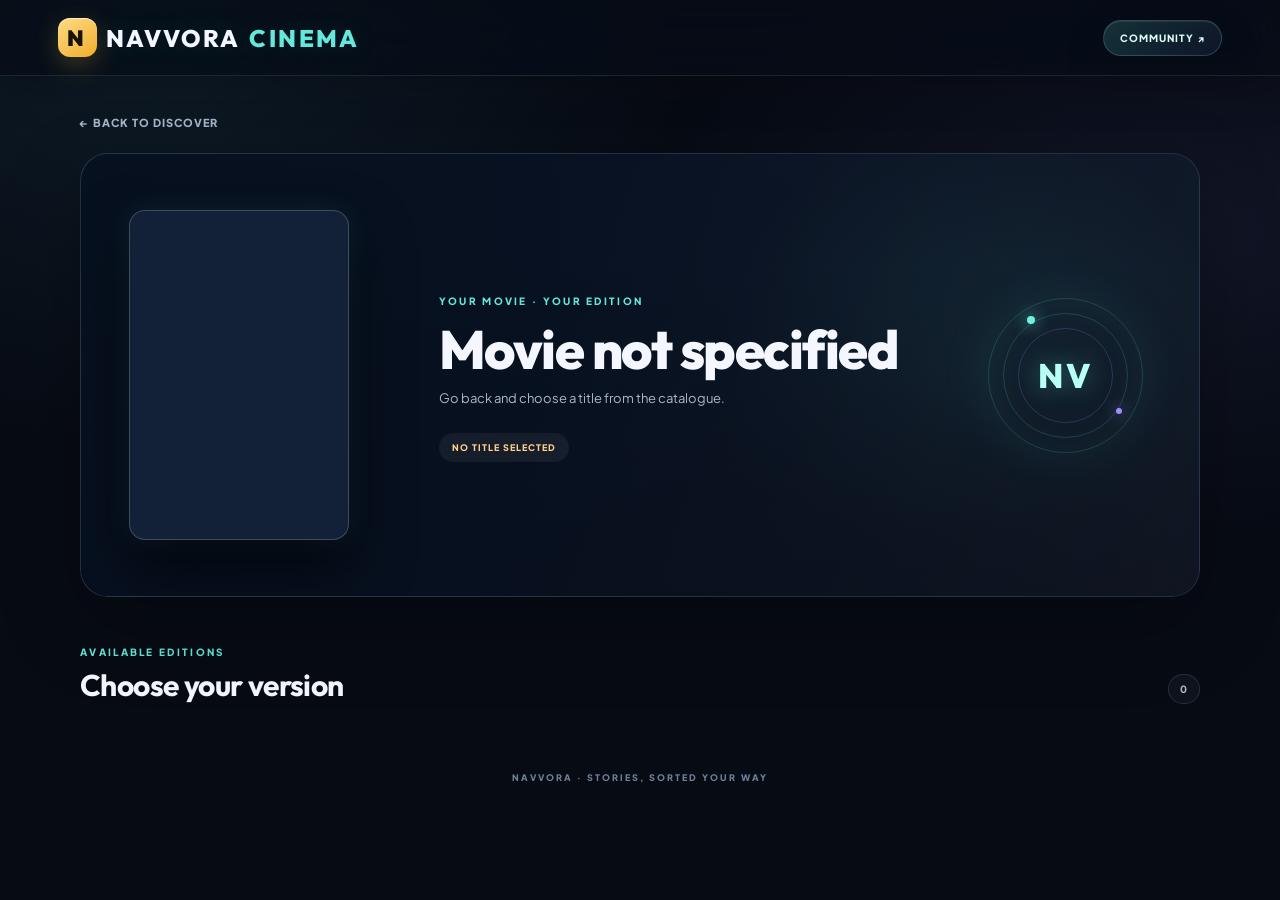
<file: files.html>
<!doctype html>
<html lang="en">
<head>
  <meta charset="utf-8">
  <meta name="viewport" content="width=device-width, initial-scale=1">
  <meta name="theme-color" content="#070b16">
  <meta name="description" content="Find available Navvora movie editions and file details.">
  <title>Find your edition · Navvora</title>
  <link rel="preconnect" href="https://fonts.googleapis.com">
  <link rel="preconnect" href="https://fonts.gstatic.com" crossorigin>
  <link href="https://fonts.googleapis.com/css2?family=Outfit:wght@400;500;600;700;800&family=Plus+Jakarta+Sans:wght@400;500;600;700;800&display=swap" rel="stylesheet">
  <link rel="stylesheet" href="style.css">
</head>
<body class="file-page">
  <header class="file-header">
    <a class="brand" href="index.html">NAVVORA <span>CINEMA</span></a>
    <a class="join" href="https://t.me/navvoratelugu" target="_blank" rel="noopener noreferrer">COMMUNITY ↗</a>
  </header>
  <main class="file-shell">
    <a class="back-link" href="index.html">← BACK TO DISCOVER</a>
    <section class="file-hero">
      <div class="file-backdrop" id="fileBackdrop"></div>
      <div class="file-poster-wrap"><img id="filePoster" alt="Movie poster" /></div>
      <div class="file-hero-copy">
        <span class="file-eyebrow">YOUR MOVIE · YOUR EDITION</span>
        <h1 id="movieTitle">Finding your movie…</h1>
        <p id="fileIntro">Checking the Navvora catalogue for available editions.</p>
        <div class="file-status" id="fileStatus"><span class="file-pulse"></span> CONNECTING TO CATALOGUE</div>
      </div>
      <div class="file-orbit" aria-hidden="true"><span>NV</span><i></i><b></b></div>
    </section>
    <section class="edition-section">
      <div class="edition-heading">
        <div><span class="file-eyebrow">AVAILABLE EDITIONS</span><h2>Choose your version</h2></div>
        <span class="edition-count" id="editionCount">—</span>
      </div>
      <div class="edition-list" id="editionList">
        <div class="edition-skeleton"></div><div class="edition-skeleton"></div>
      </div>
    </section>
    <footer class="file-footer">NAVVORA · STORIES, SORTED YOUR WAY</footer>
  </main>
  <script src="files.js"></script>
</body>
</html>
</file>
<file: style.css>
:root {
  color-scheme: dark;
  --bg: #07070b;
  --muted: #aaa9b8;
  --red: #e50914;
  --glass: rgba(255, 255, 255, 0.075);
  --line: rgba(255, 255, 255, 0.15);
  --shine: rgba(255, 255, 255, 0.23);
}

* {
  box-sizing: border-box;
}

html {
  scroll-behavior: smooth;
}

body {
  margin: 0;
  min-height: 100vh;
  background: radial-gradient(ellipse at 8% 8%, #5b142b45, transparent 32%),
              radial-gradient(ellipse at 95% 38%, #243c7540, transparent 30%),
              #07070b;
  color: #fff;
  font-family: 'Plus Jakarta Sans', sans-serif;
  overflow-x: hidden;
}

body:before {
  content: '';
  position: fixed;
  inset: 0;
  pointer-events: none;
  z-index: -1;
  opacity: 0.17;
  background-image: url("data:image/svg+xml,%3Csvg viewBox='0 0 180 180' xmlns='http://www.w3.org/2000/svg'%3E%3Cfilter id='n'%3E%3CfeTurbulence type='fractalNoise' baseFrequency='.8' numOctaves='3' stitchTiles='stitch'/%3E%3C/filter%3E%3Crect width='100%25' height='100%25' filter='url(%23n)' opacity='.15'/%3E%3C/svg%3E");
}

/* Header */
header {
  height: 72px;
  position: sticky;
  top: 0;
  z-index: 30;
  display: flex;
  align-items: center;
  justify-content: space-between;
  padding: 0 clamp(16px, 5vw, 76px);
  background: linear-gradient(180deg, #08080df2, #08080dc9);
  backdrop-filter: blur(28px) saturate(170%);
  -webkit-backdrop-filter: blur(28px) saturate(170%);
  border-bottom: 1px solid #ffffff12;
  box-shadow: 0 8px 35px #0005;
}

.brand {
  font: 800 25px Outfit, sans-serif;
  letter-spacing: 1.7px;
  text-shadow: 0 0 24px #e5091450;
}

.brand span {
  color: #f11b2b;
}

.nav-right {
  display: flex;
  align-items: center;
  gap: 10px;
}

.nav-tag {
  font-size: 10px;
  color: #b9b7c7;
  letter-spacing: 1.5px;
  font-weight: 800;
}

.join {
  color: #fff;
  text-decoration: none;
  font-size: 10px;
  font-weight: 800;
  letter-spacing: 1px;
  border: 1px solid #ffffff30;
  padding: 11px 16px;
  border-radius: 999px;
  background: linear-gradient(135deg, #ffffff20, #ffffff06);
  box-shadow: inset 0 1px #ffffff2b, 0 8px 24px #0005;
  backdrop-filter: blur(18px);
  transition: 0.25s;
}

.join:hover {
  border-color: #ff5360;
  box-shadow: 0 0 22px #e5091440;
}

.shell {
  max-width: 1500px;
  margin: auto;
  padding: 0 clamp(14px, 3.5vw, 52px) 70px;
}

/* Top Search Bar */
.top-search-wrap {
  margin: 18px 0 14px;
}

/* Hero Section */
.hero {
  position: relative;
  overflow: hidden;
  margin: 12px 0 42px;
  border-radius: 28px;
  min-height: 480px;
  background: #15131b;
  isolation: isolate;
  border: 1px solid #ffffff19;
  box-shadow: 0 28px 85px #0009;
}

.hero-backdrop {
  position: absolute;
  inset: -3%;
  background-size: cover;
  background-position: center;
  opacity: 0.55;
  filter: blur(8px) saturate(0.9);
  z-index: -3;
  transform: scale(1.04);
  transition: background-image 0.6s, transform 8s;
}

.hero:before {
  content: '';
  position: absolute;
  inset: 0;
  z-index: -2;
  background: linear-gradient(90deg, #07070bf8 0%, #07070be6 38%, #07070b80 72%, #07070b40 100%),
              linear-gradient(0deg, #07070b 0%, transparent 55%);
}

.hero:after {
  content: '';
  position: absolute;
  inset: 0;
  z-index: -1;
  pointer-events: none;
  background: linear-gradient(115deg, #ffffff12, transparent 27%, transparent 70%, #ffffff08);
  border-radius: inherit;
}

.hero-inner {
  display: flex;
  align-items: center;
  justify-content: space-between;
  gap: 36px;
  padding: clamp(28px, 5vw, 60px);
  position: relative;
  min-height: 480px;
}

.hero-content {
  flex: 1 1 560px;
  max-width: 720px;
  position: relative;
}

.eyebrow {
  display: inline-flex;
  align-items: center;
  gap: 9px;
  font-size: 10px;
  letter-spacing: 3px;
  color: #ff6874;
  font-weight: 800;
}

.eyebrow:before {
  content: '';
  width: 22px;
  height: 2px;
  background: #ed1828;
  box-shadow: 0 0 12px #f11b2b;
}

.hero h1 {
  font: 800 clamp(32px, 4.5vw, 60px) / 1.05 Outfit, sans-serif;
  letter-spacing: -1.2px;
  margin: 14px 0 12px;
  text-shadow: 0 4px 35px #000;
}

.hero-meta-row {
  display: flex;
  align-items: center;
  gap: 10px;
  margin-bottom: 12px;
  font-size: 11px;
  font-weight: 700;
  color: #e3e2ec;
}

.hero-meta-row span {
  padding: 4px 8px;
  border-radius: 6px;
  background: rgba(255, 255, 255, 0.1);
  border: 1px solid rgba(255, 255, 255, 0.15);
}

.hero p {
  color: #d1cfda;
  line-height: 1.7;
  max-width: 540px;
  font-size: 13px;
  text-shadow: 0 2px 10px #000;
  margin: 0 0 20px;
}

.hero-actions {
  display: flex;
  gap: 11px;
  flex-wrap: wrap;
}

.cta {
  display: inline-flex;
  align-items: center;
  justify-content: center;
  text-decoration: none;
  border-radius: 999px;
  padding: 14px 22px;
  font-size: 11px;
  font-weight: 800;
  letter-spacing: 0.2px;
  transition: 0.25s;
}

.cta.primary {
  background: #fff;
  color: #111;
  box-shadow: 0 8px 25px #0007;
}

.cta.primary:hover {
  background: #f5dfe1;
  transform: translateY(-2px);
}

.cta.secondary {
  background: linear-gradient(135deg, #ffffff26, #ffffff09);
  color: white;
  border: 1px solid #ffffff45;
  backdrop-filter: blur(18px);
  box-shadow: inset 0 1px #ffffff30;
}

.cta.secondary:hover {
  background: #ffffff25;
  transform: translateY(-2px);
}

/* Accurate Hero Poster Showcase */
.hero-poster-showcase {
  flex: 0 0 230px;
  max-width: 260px;
  display: flex;
  align-items: center;
  justify-content: center;
}

.hero-poster-card {
  position: relative;
  width: 100%;
  aspect-ratio: 2/3;
  border-radius: 18px;
  overflow: hidden;
  background: #181822;
  border: 1px solid rgba(255, 255, 255, 0.25);
  box-shadow: 0 22px 60px rgba(0, 0, 0, 0.75), 0 0 35px rgba(229, 9, 20, 0.3);
  transition: transform 0.35s cubic-bezier(0.2, 0.8, 0.2, 1);
}

.hero-poster-card:hover {
  transform: scale(1.03);
}

.hero-poster-card img {
  width: 100%;
  height: 100%;
  object-fit: cover;
  display: block;
}

.hero-poster-card .badge {
  position: absolute;
  top: 10px;
  left: 10px;
  z-index: 2;
  padding: 6px 9px;
  border-radius: 8px;
  font-size: 10px;
  font-weight: 800;
  background: #09090de6;
  border: 1px solid #ffffff30;
  backdrop-filter: blur(10px);
}

.hero-poster-card .dub-badge {
  position: absolute;
  top: 10px;
  right: 10px;
  z-index: 2;
  padding: 5px 8px;
  border-radius: 8px;
  font-size: 9px;
  font-weight: 800;
  background: #e50914;
  color: #fff;
  box-shadow: 0 4px 15px rgba(229, 9, 20, 0.6);
}

/* 6 Accurate Poster Thumbnails */
.hero-thumbs {
  display: flex;
  gap: 10px;
  margin-top: 24px;
  flex-wrap: wrap;
  align-items: center;
}

.hero-thumb {
  width: 46px;
  height: 66px;
  border-radius: 8px;
  overflow: hidden;
  border: 2px solid rgba(255, 255, 255, 0.2);
  padding: 0;
  cursor: pointer;
  background: #20202c;
  transition: 0.25s;
  opacity: 0.65;
}

.hero-thumb:hover {
  opacity: 1;
  transform: translateY(-3px);
  border-color: rgba(255, 255, 255, 0.7);
}

.hero-thumb.active {
  opacity: 1;
  transform: scale(1.1) translateY(-4px);
  border-color: #f11b2b;
  box-shadow: 0 0 16px rgba(229, 9, 20, 0.7);
}

.hero-thumb img {
  width: 100%;
  height: 100%;
  object-fit: cover;
  display: block;
}

/* Section & Category Tabs */
.section {
  margin: 0 0 38px;
}

.section-head {
  display: flex;
  align-items: center;
  justify-content: space-between;
  gap: 14px;
  flex-wrap: wrap;
  margin: 0 2px 20px;
}

.section-head h2 {
  font: 700 clamp(20px, 2.3vw, 28px) Outfit, sans-serif;
  letter-spacing: -0.5px;
  margin: 0;
}

.section-head p {
  color: var(--muted);
  font-size: 11px;
  margin: 4px 0 0;
}

.category-tabs {
  display: inline-flex;
  gap: 6px;
  background: rgba(255, 255, 255, 0.07);
  padding: 4px;
  border-radius: 999px;
  border: 1px solid rgba(255, 255, 255, 0.16);
  box-shadow: inset 0 1px 3px rgba(0, 0, 0, 0.4);
}

.cat-btn {
  border: 0;
  background: transparent;
  color: #b2b0c2;
  font: 800 11px Outfit, sans-serif;
  letter-spacing: 1px;
  padding: 9px 18px;
  border-radius: 999px;
  cursor: pointer;
  transition: 0.25s;
}

.cat-btn:hover {
  color: #fff;
}

.cat-btn.active {
  background: linear-gradient(135deg, #e50914, #ff3b4b);
  color: #fff;
  box-shadow: 0 4px 16px rgba(229, 9, 20, 0.5);
}

.count {
  font-size: 9px;
  letter-spacing: 1.5px;
  color: #aaa;
  font-weight: 800;
  border: 1px solid #ffffff20;
  border-radius: 99px;
  padding: 7px 10px;
  background: #ffffff09;
}

/* Grid & Movie Card */
.grid {
  display: grid;
  grid-template-columns: repeat(2, minmax(0, 1fr));
  gap: 22px 13px;
}

.movie {
  min-width: 0;
  color: inherit;
  text-decoration: none;
  display: block;
  animation: rise 0.5s both;
  perspective: 900px;
}

.poster {
  position: relative;
  overflow: hidden;
  aspect-ratio: 2/3;
  border-radius: 15px;
  background: linear-gradient(145deg, #292936, #101015);
  border: 1px solid #ffffff20;
  box-shadow: 0 13px 32px #0008;
  transition: transform 0.35s cubic-bezier(0.2, 0.8, 0.2, 1), border-color 0.3s, box-shadow 0.3s;
}

.poster:before {
  content: '';
  position: absolute;
  inset: 0;
  z-index: 1;
  pointer-events: none;
  background: linear-gradient(130deg, #ffffff22, transparent 23%, transparent 70%, #ffffff0b);
  opacity: 0.65;
}

.movie:hover .poster {
  transform: translateY(-7px) scale(1.025);
  border-color: #ff5965a8;
  box-shadow: 0 22px 42px #000b, 0 0 28px #e509142b;
}

.poster img {
  width: 100%;
  height: 100%;
  object-fit: cover;
  display: block;
  transition: transform 0.6s;
}

.movie:hover .poster img {
  transform: scale(1.06);
}

.poster .fallback {
  height: 100%;
  display: grid;
  place-items: center;
  text-align: center;
  padding: 12px;
  color: #ddd;
  font: 700 16px Outfit, sans-serif;
}

.poster:after {
  content: '';
  position: absolute;
  inset: 58% 0 0;
  background: linear-gradient(transparent, #0009);
  pointer-events: none;
}

.rating, .dub {
  position: absolute;
  top: 9px;
  z-index: 3;
  padding: 6px 8px;
  border-radius: 8px;
  font-size: 9px;
  font-weight: 800;
  background: #09090dd9;
  border: 1px solid #ffffff30;
  backdrop-filter: blur(14px);
}

.rating {
  left: 9px;
}

.dub {
  right: 9px;
  background: #e50914;
  border: 0;
  box-shadow: 0 4px 15px #e5091450;
}

.movie h3 {
  font: 700 13px / 1.35 Outfit, sans-serif;
  margin: 10px 2px 4px;
  white-space: nowrap;
  overflow: hidden;
  text-overflow: ellipsis;
}

.meta {
  color: var(--muted);
  font-size: 10px;
  margin: 0 2px;
}

/* Load More Button */
.load-wrap {
  display: flex;
  justify-content: center;
  padding: 30px 0 10px;
}

.load-btn {
  min-width: 190px;
  display: inline-flex;
  align-items: center;
  justify-content: center;
  gap: 10px;
  padding: 14px 23px;
  border: 1px solid #ffffff32;
  border-radius: 999px;
  background: linear-gradient(135deg, #ffffff20, #ffffff08);
  color: #fff;
  font: 800 11px 'Plus Jakarta Sans', sans-serif;
  letter-spacing: 0.7px;
  cursor: pointer;
  backdrop-filter: blur(20px) saturate(160%);
  box-shadow: inset 0 1px #ffffff30, 0 12px 32px #0006;
  transition: 0.25s;
}

.load-btn:hover {
  transform: translateY(-2px);
  border-color: #ff5c68;
  box-shadow: 0 0 25px #e5091435, inset 0 1px #ffffff40;
}

.load-btn:disabled {
  opacity: 0.5;
  cursor: wait;
  transform: none;
}

.load-btn .arrow {
  font-size: 16px;
}

/* Search Box & Results */
.search-section {
  padding: 32px 0 0;
  border-top: 1px solid #ffffff18;
  margin-top: 28px;
}

.search-box {
  display: flex;
  align-items: center;
  gap: 12px;
  padding: 13px 17px;
  border: 1px solid #ffffff26;
  border-radius: 17px;
  background: linear-gradient(135deg, #ffffff17, #ffffff06);
  backdrop-filter: blur(24px) saturate(170%);
  -webkit-backdrop-filter: blur(24px) saturate(170%);
  box-shadow: inset 0 1px #ffffff20, 0 14px 35px #0006;
  transition: 0.25s;
}

.search-box:focus-within {
  border-color: #f14a59a8;
  box-shadow: 0 0 0 3px #e509141c, 0 15px 38px #0007;
}

.search-icon {
  font-size: 22px;
  color: #d1cfda;
}

.search-box input {
  width: 100%;
  border: 0;
  outline: 0;
  background: transparent;
  color: white;
  padding: 7px;
  font: 600 14px 'Plus Jakarta Sans', sans-serif;
}

.search-box input::placeholder {
  color: #858492;
}

.search-results {
  display: none;
  margin-top: 25px;
}

.search-results.show {
  display: block;
}

.search-results .grid {
  margin-top: 15px;
}

.search-state {
  font-size: 10px;
  color: #aaa;
  white-space: nowrap;
}

.empty {
  grid-column: 1 / -1;
  color: var(--muted);
  padding: 48px 10px;
  text-align: center;
  border: 1px dashed #ffffff1d;
  border-radius: 16px;
  background: #ffffff05;
  font-size: 12px;
}

.foot {
  text-align: center;
  color: #777684;
  font-size: 9px;
  letter-spacing: 1.2px;
  padding: 55px 10px 10px;
}

.foot b {
  color: #eee;
}

.spinner {
  width: 13px;
  height: 13px;
  border: 2px solid #ffffff45;
  border-top-color: white;
  border-radius: 50%;
  animation: spin 0.7s linear infinite;
}

@keyframes spin {
  to { transform: rotate(360deg); }
}

@keyframes rise {
  from { opacity: 0; transform: translateY(14px); }
  to { opacity: 1; transform: translateY(0); }
}

/* Responsive Breakpoints */
@media (min-width: 620px) {
  .grid {
    grid-template-columns: repeat(4, minmax(0, 1fr));
    gap: 26px 18px;
  }
}

@media (min-width: 1050px) {
  .grid {
    grid-template-columns: repeat(7, minmax(0, 1fr));
    gap: 28px 19px;
  }
}

@media (max-width: 850px) {
  .hero-inner {
    flex-direction: column-reverse;
    align-items: flex-start;
    padding: 32px 22px;
    gap: 20px;
  }
  .hero-poster-showcase {
    flex: 0 0 auto;
    width: 150px;
  }
  .hero-poster-card {
    border-radius: 14px;
  }
  .hero {
    min-height: auto;
  }
}

@media (max-width: 600px) {
  header {
    height: 62px;
    padding: 0 14px;
  }
  .brand {
    font-size: 20px;
  }
  .nav-tag {
    display: none;
  }
  .shell {
    padding: 0 13px 45px;
  }
  .hero h1 {
    font-size: 32px;
  }
  .hero p {
    font-size: 12px;
  }
  .section-head {
    flex-direction: column;
    align-items: flex-start;
    gap: 12px;
  }
  .category-tabs {
    width: 100%;
    justify-content: center;
  }
  .cat-btn {
    flex: 1;
    text-align: center;
    padding: 9px 12px;
  }
  .grid {
    gap: 19px 11px;
  }
  .movie h3 {
    font-size: 12px;
  }
  .poster {
    border-radius: 12px;
  }
  .rating, .dub {
    font-size: 8px;
    padding: 5px 6px;
  }
  .search-section {
    padding-top: 26px;
  }
  .search-box {
    padding: 11px 13px;
  }
}

@media (prefers-reduced-motion: reduce) {
  *, *:before, *:after {
    animation: none !important;
    transition: none !important;
    scroll-behavior: auto !important;
  }
}


/* Four-language category tab refinements */
/* Four-language category tabs */
.category-tabs {
  display: inline-flex;
  gap: 5px;
  background: rgba(255, 255, 255, 0.07);
  padding: 4px;
  border-radius: 999px;
  border: 1px solid rgba(255, 255, 255, 0.16);
  box-shadow: inset 0 1px 3px rgba(0, 0, 0, 0.4);
  max-width: 100%;
}

.cat-btn {
  border: 0;
  background: transparent;
  color: #b2b0c2;
  font: 800 10px Outfit, sans-serif;
  letter-spacing: .65px;
  padding: 9px 13px;
  border-radius: 999px;
  cursor: pointer;
  white-space: nowrap;
  transition: .25s;
}

.cat-btn:hover { color: #fff; }
.cat-btn.active {
  background: linear-gradient(135deg, #e50914, #ff3b4b);
  color: #fff;
  box-shadow: 0 4px 16px rgba(229, 9, 20, .5);
}

@media (max-width: 600px) {
  .category-tabs {
    width: 100%;
    display: grid;
    grid-template-columns: repeat(4, minmax(0, 1fr));
    gap: 3px;
  }
  .cat-btn {
    min-width: 0;
    padding: 9px 3px;
    font-size: 9px;
    letter-spacing: 0;
  }
}


/* Six language tabs */
@media (max-width: 600px) {
  .category-tabs {
    grid-template-columns: repeat(3, minmax(0, 1fr));
    row-gap: 4px;
  }
  .cat-btn {
    font-size: 9px;
    padding: 9px 2px;
  }
}


/* NAVVORA premium discovery experience */
.discovery-bar {
  display:flex; align-items:center; justify-content:space-between; gap:18px;
  margin: 4px 0 28px; padding:18px 21px; border:1px solid #ffffff1c;
  border-radius:20px; background:linear-gradient(115deg,#ffffff12,#ffffff04 55%,#e5091410);
  box-shadow:inset 0 1px #ffffff17,0 16px 40px #0004; backdrop-filter:blur(22px) saturate(150%);
}
.discovery-copy {display:grid;gap:4px}
.discovery-kicker,.modal-kicker {font-size:9px;letter-spacing:2px;color:#ff6975;font-weight:800}
.discovery-copy strong {font:600 16px Outfit,sans-serif}
.discovery-actions {display:flex;gap:9px;flex-wrap:wrap}
.quick-action,.text-action {
  border:1px solid #ffffff28;color:#fff;background:#ffffff0c;border-radius:999px;
  padding:10px 15px;font:700 10px 'Plus Jakarta Sans',sans-serif;cursor:pointer;
  transition:.25s;backdrop-filter:blur(14px)
}
.quick-action:hover,.text-action:hover {border-color:#ff5b68;background:#e5091422;transform:translateY(-2px)}
.quick-action b {color:#ff7a84;margin-left:4px}
.watchlist-section {margin:0 0 38px;padding:20px;border:1px solid #ffffff1c;border-radius:20px;background:#ffffff08}
.watchlist-section[hidden] {display:none}
.text-action {padding:8px 12px}
.movie-shell {min-width:0;position:relative}
.movie-shell .movie {height:100%}
.poster-hint {
  position:absolute;left:9px;right:9px;bottom:10px;z-index:4;text-align:center;
  padding:8px 5px;border-radius:8px;background:#08080dd9;border:1px solid #ffffff35;
  color:#fff;font-size:8px;letter-spacing:1px;font-weight:800;opacity:0;transform:translateY(6px);transition:.25s
}
.movie-shell:hover .poster-hint,.movie-shell:focus-within .poster-hint {opacity:1;transform:translateY(0)}
.save-movie {
  width:100%;margin-top:8px;padding:8px 5px;border:1px solid #ffffff20;border-radius:9px;
  background:#ffffff08;color:#bdbbc8;font:800 8px 'Plus Jakarta Sans',sans-serif;
  letter-spacing:.6px;cursor:pointer;transition:.2s
}
.save-movie:hover,.save-movie.saved {color:#fff;border-color:#ff5865;background:#e5091420}
.modal-backdrop {
  position:fixed;inset:0;z-index:100;display:grid;place-items:center;padding:20px;
  background:#030307d9;backdrop-filter:blur(18px);opacity:0;visibility:hidden;transition:opacity .25s,visibility .25s
}
.modal-backdrop.open {opacity:1;visibility:visible}
.movie-modal {
  width:min(780px,100%);max-height:min(90vh,850px);overflow:auto;position:relative;
  border:1px solid #ffffff28;border-radius:24px;background:linear-gradient(145deg,#191820,#0b0b10);
  box-shadow:0 35px 100px #000c;transform:translateY(16px) scale(.985);transition:transform .3s
}
.modal-backdrop.open .movie-modal {transform:translateY(0) scale(1)}
.modal-close {
  position:absolute;top:13px;right:13px;z-index:5;width:38px;height:38px;border-radius:50%;
  border:1px solid #ffffff45;background:#08080dcc;color:white;font-size:25px;cursor:pointer
}
.modal-art {height:230px;background-size:cover;background-position:center;position:relative}
.modal-art:after {content:"";position:absolute;inset:0;background:linear-gradient(0deg,#111117,transparent 85%),linear-gradient(90deg,#11111770,transparent)}
.modal-content {padding:0 28px 28px;position:relative;margin-top:-18px}
.modal-content h2 {font:800 clamp(25px,4vw,38px)/1.1 Outfit,sans-serif;margin:8px 0}
.modal-meta {font-size:11px;color:#d5d2df;margin:10px 0 16px}
.modal-content p {font-size:13px;line-height:1.75;color:#c7c4d0}
.modal-extra {display:flex;gap:7px;flex-wrap:wrap;margin-top:16px}
.modal-extra span {padding:6px 10px;border-radius:99px;background:#ffffff10;border:1px solid #ffffff1d;font-size:10px;color:#eee}
.modal-cast {font-size:10px!important;color:#aaa6b6!important;letter-spacing:.3px}
.modal-actions {display:flex;gap:10px;flex-wrap:wrap;margin-top:18px}
.modal-actions .cta {border:0;cursor:pointer}
.modal-actions .cta.secondary {border:1px solid #ffffff35}
.modal-actions .saved {background:#e5091425;border-color:#ff6571}
body.modal-open {overflow:hidden}
@media(max-width:600px) {
  .discovery-bar {align-items:flex-start;flex-direction:column;padding:16px;margin-bottom:22px}
  .discovery-actions {width:100%}
  .quick-action {flex:1;justify-content:center;padding:10px 8px}
  .watchlist-section {padding:14px}
  .modal-backdrop {padding:10px}
  .movie-modal {border-radius:18px;max-height:94vh}
  .modal-art {height:170px}
  .modal-content {padding:0 18px 20px}
  .modal-actions .cta {flex:1;padding:12px 14px;font-size:10px}
  .save-movie {font-size:7px}
}
@media(prefers-reduced-motion:reduce) {
  .modal-backdrop,.movie-modal,.poster-hint,.quick-action {transition:none}
}

.details-trigger {
  position:absolute;right:10px;top:34%;z-index:6;width:34px;height:34px;border-radius:50%;
  border:1px solid #ffffff70;background:#09090de8;color:#fff;font-size:17px;cursor:pointer;
  box-shadow:0 5px 18px #0009;backdrop-filter:blur(12px);transition:.2s
}
.details-trigger:hover {background:#e50914;transform:scale(1.08);border-color:#ff7c85}
.details-trigger:focus-visible,.save-movie:focus-visible,.quick-action:focus-visible,.modal-close:focus-visible {
  outline:2px solid #ff7580;outline-offset:3px
}
@media(max-width:600px) {.details-trigger {width:30px;height:30px;right:8px;font-size:15px}}


/* =========================================================
   NAVVORA — Movie Loverz inspired black & gold experience
   Keeps the existing TMDB, search, watchlist and bot flows.
   ========================================================= */
:root {
  --bg: #09090d;
  --panel: #17171f;
  --panel-2: #1c1b24;
  --muted: #a6a3b1;
  --gold: #f8bb3d;
  --gold-2: #ffd36b;
  --gold-line: rgba(248,187,61,.42);
  --glass: rgba(24,23,32,.78);
  --line: rgba(255,255,255,.105);
  --shine: rgba(255,255,255,.14);
  --red: #f8bb3d;
}
html { background: var(--bg); scroll-padding-top: 90px; }
body {
  background:
    radial-gradient(ellipse at 14% 7%, rgba(248,187,61,.105), transparent 31%),
    radial-gradient(ellipse at 90% 28%, rgba(94,69,150,.13), transparent 30%),
    #09090d;
  color: #f7f5f0;
  font-family: 'Plus Jakarta Sans', sans-serif;
}
body:before { opacity: .09; }
header {
  height: 76px;
  padding: 0 clamp(16px,4.5vw,68px);
  background: rgba(9,9,13,.84);
  border-bottom: 1px solid rgba(255,255,255,.09);
  box-shadow: 0 12px 35px rgba(0,0,0,.35);
  backdrop-filter: blur(30px) saturate(165%);
  -webkit-backdrop-filter: blur(30px) saturate(165%);
}
.brand {
  display: inline-flex;
  align-items: center;
  gap: 9px;
  font: 800 24px Outfit,sans-serif;
  letter-spacing: -.7px;
  text-shadow: 0 0 26px rgba(248,187,61,.18);
}
.brand:before {
  content: 'N';
  width: 39px; height: 39px;
  display: grid; place-items: center;
  border-radius: 12px;
  color: #17120a;
  background: linear-gradient(145deg,#ffdc83,#f4ae2b);
  box-shadow: 0 7px 25px rgba(248,187,61,.24), inset 0 1px rgba(255,255,255,.65);
  font: 900 22px Outfit,sans-serif;
}
.brand span { color: var(--gold); }
.nav-tag { color: #b5b1bd; letter-spacing: 1.2px; }
.join {
  color: #17120a;
  background: linear-gradient(135deg,#ffda7d,#f4b333);
  border: 1px solid rgba(255,220,140,.65);
  box-shadow: 0 7px 25px rgba(248,187,61,.17), inset 0 1px rgba(255,255,255,.55);
}
.join:hover { color:#17120a; border-color:#ffe4a0; box-shadow:0 0 28px rgba(248,187,61,.28); }
.shell { max-width: 1440px; padding: 0 clamp(15px,4vw,58px) 72px; }
.top-search-wrap { margin: 18px 0 22px; }
.search-box {
  min-height: 66px;
  gap: 14px;
  padding: 13px 22px;
  border-radius: 999px;
  border: 1px solid rgba(255,255,255,.11);
  background: rgba(23,22,31,.86);
  box-shadow: inset 0 1px rgba(255,255,255,.06), 0 14px 40px rgba(0,0,0,.24);
  backdrop-filter: blur(25px) saturate(150%);
}
.search-box:focus-within {
  border-color: var(--gold-line);
  box-shadow: 0 0 0 4px rgba(248,187,61,.08), 0 14px 40px rgba(0,0,0,.3);
}
.search-icon { color: #bdb9c6; font-size: 26px; }
.search-box input { font-size: 16px; font-weight: 500; }
.search-box input::placeholder { color: #888592; }
.hero {
  margin: 18px 0 34px;
  min-height: 410px;
  border-radius: 30px;
  border: 1px solid rgba(248,187,61,.17);
  background: #121117;
  box-shadow: 0 28px 90px rgba(0,0,0,.52), 0 0 50px rgba(248,187,61,.045);
}
.hero:before {
  background:
    linear-gradient(90deg,rgba(9,9,13,.98) 0%,rgba(9,9,13,.86) 42%,rgba(9,9,13,.35) 100%),
    linear-gradient(0deg,#09090d 0%,transparent 58%);
}
.hero:after {
  background: linear-gradient(115deg,rgba(255,255,255,.09),transparent 25%,transparent 72%,rgba(248,187,61,.08));
}
.hero-inner { min-height:410px; padding: clamp(28px,4.5vw,58px); }
.eyebrow { color: var(--gold); letter-spacing: 2.3px; }
.eyebrow:before { background: var(--gold); box-shadow: 0 0 14px rgba(248,187,61,.65); }
.hero h1 { font-size: clamp(34px,4.4vw,58px); letter-spacing:-1.8px; }
.hero-meta-row { gap: 9px; flex-wrap: wrap; }
.hero-meta-row span {
  padding: 7px 12px;
  border-radius: 999px;
  background: rgba(25,24,33,.76);
  border: 1px solid rgba(255,255,255,.12);
}
.hero p { color:#bdb9c6; font-size:14px; max-width:590px; }
.cta { padding: 15px 23px; font-size:12px; }
.cta.primary {
  color:#17120a;
  background: linear-gradient(135deg,#ffda7d,#f4b333);
  box-shadow: 0 10px 30px rgba(248,187,61,.19), inset 0 1px rgba(255,255,255,.55);
}
.cta.primary:hover { color:#17120a; background:linear-gradient(135deg,#ffe49a,#ffc34d); }
.cta.secondary {
  color:#f7f5f0;
  background:rgba(24,23,32,.78);
  border:1px solid rgba(255,255,255,.13);
}
.hero-poster-card {
  border-radius: 19px;
  border-color: rgba(255,255,255,.18);
  box-shadow: 0 24px 65px rgba(0,0,0,.68), 0 0 35px rgba(248,187,61,.13);
}
.hero-poster-card .badge { color:#17120a; background:linear-gradient(135deg,#ffda7d,#f4b333); border:0; }
.hero-thumb.active { border-color:var(--gold); box-shadow:0 0 17px rgba(248,187,61,.4); }
.discovery-bar {
  border:1px solid rgba(248,187,61,.18);
  border-radius:22px;
  background:linear-gradient(115deg,rgba(248,187,61,.10),rgba(255,255,255,.035) 55%,rgba(110,83,166,.08));
  box-shadow:inset 0 1px rgba(255,255,255,.09),0 18px 45px rgba(0,0,0,.24);
}
.discovery-kicker,.modal-kicker { color:var(--gold); }
.quick-action,.text-action {
  border-color:rgba(255,255,255,.13);
  background:rgba(24,23,32,.78);
}
.quick-action:hover,.text-action:hover {
  color:#17120a; border-color:var(--gold-line);
  background:linear-gradient(135deg,#ffda7d,#f4b333);
}
.quick-action b { color:var(--gold); }
.section { margin-bottom:44px; }
.section-head { margin-bottom:20px; }
.section-head h2 { font-size:clamp(23px,2.5vw,31px); letter-spacing:-.8px; }
.section-head p { color:#9693a1; font-size:12px; }
.category-tabs {
  display:flex; flex-wrap:wrap; gap:7px;
  padding:0; border:0; border-radius:0; background:transparent; box-shadow:none;
}
.cat-btn {
  flex:0 0 auto;
  padding:10px 17px;
  border:1px solid rgba(255,255,255,.12);
  border-radius:999px;
  color:#aaa6b4;
  background:rgba(24,23,32,.82);
  font:600 11px 'Plus Jakarta Sans',sans-serif;
  letter-spacing:.2px;
}
.cat-btn:hover { color:#fff; border-color:rgba(248,187,61,.35); }
.cat-btn.active {
  color:#17120a;
  background:linear-gradient(135deg,#ffda7d,#f4b333);
  border-color:rgba(255,220,140,.7);
  box-shadow:0 7px 22px rgba(248,187,61,.18);
}
.count {
  color:#b4b0bd; border-color:rgba(255,255,255,.12);
  background:rgba(255,255,255,.045); font-size:10px;
}
.grid { gap:24px 17px; }
.movie-shell { border-radius:17px; }
.poster {
  border-radius:17px;
  border:1px solid rgba(255,255,255,.12);
  background:#17161e;
  box-shadow:0 15px 36px rgba(0,0,0,.38);
}
.movie:hover .poster {
  border-color:rgba(248,187,61,.55);
  box-shadow:0 22px 45px rgba(0,0,0,.56),0 0 28px rgba(248,187,61,.10);
}
.rating {
  color:#17120a; background:linear-gradient(135deg,#ffda7d,#f4b333);
  border:0; border-radius:999px; font-size:10px;
}
.movie h3 { font-size:14px; margin-top:11px; }
.meta { color:#9693a1; font-size:10px; }
.poster-hint {
  color:#17120a; background:linear-gradient(135deg,#ffda7d,#f4b333);
  border:0; border-radius:999px;
}
.details-trigger {
  color:#17120a; background:rgba(255,211,107,.94);
  border:1px solid rgba(255,255,255,.5);
}
.details-trigger:hover { color:#17120a; background:#ffe29a; border-color:#ffe29a; }
.save-movie {
  color:#bdb9c6; border-color:rgba(255,255,255,.12);
  background:rgba(24,23,32,.75); border-radius:999px;
}
.save-movie:hover,.save-movie.saved {
  color:#17120a; border-color:var(--gold-line);
  background:linear-gradient(135deg,#ffda7d,#f4b333);
}
.load-btn {
  color:#17120a; border:1px solid rgba(255,220,140,.65);
  background:linear-gradient(135deg,#ffda7d,#f4b333);
  box-shadow:0 10px 28px rgba(248,187,61,.14),inset 0 1px rgba(255,255,255,.55);
}
.load-btn:hover { color:#17120a; border-color:#ffe29a; box-shadow:0 0 28px rgba(248,187,61,.2); }
.load-btn:disabled { color:#8e8995; background:#24222b; border-color:#393641; }
.search-section { border-top-color:rgba(255,255,255,.10); }
.empty { border-color:rgba(248,187,61,.2); background:rgba(255,255,255,.025); }
.foot { color:#777482; }
.foot b { color:var(--gold); }
.watchlist-section {
  border-color:rgba(248,187,61,.18);
  background:rgba(255,255,255,.035);
}
.movie-modal {
  border-color:rgba(248,187,61,.24);
  background:linear-gradient(145deg,#1b1a22,#0b0b10);
}
.modal-art:after { background:linear-gradient(0deg,#111117,transparent 85%),linear-gradient(90deg,#11111770,transparent); }
.modal-extra span { border-color:rgba(248,187,61,.18); }
.modal-actions .cta.primary { color:#17120a; }
.modal-actions .saved { color:#17120a; background:linear-gradient(135deg,#ffda7d,#f4b333); border-color:var(--gold-line); }
.modal-close { border-color:rgba(255,255,255,.22); }
:focus-visible { outline:2px solid var(--gold); outline-offset:3px; }
::selection { color:#17120a; background:#f8bb3d; }

/* Responsive polish */
@media (min-width:620px) {
  .grid { grid-template-columns:repeat(4,minmax(0,1fr)); }
}
@media (min-width:1050px) {
  .grid { grid-template-columns:repeat(6,minmax(0,1fr)); gap:28px 20px; }
}
@media (max-width:850px) {
  .hero-inner { flex-direction:column-reverse; align-items:center; text-align:center; }
  .hero-content { max-width:760px; flex-basis:auto; width:100%; }
  .hero-poster-showcase { width:150px; max-width:150px; }
  .hero-meta-row,.hero-actions,.hero-thumbs { justify-content:center; }
  .hero p { margin-left:auto; margin-right:auto; }
}
@media (max-width:600px) {
  header { height:66px; padding:0 14px; }
  .brand { font-size:19px; gap:7px; }
  .brand:before { width:36px; height:36px; border-radius:11px; font-size:20px; }
  .join { padding:10px 12px; font-size:9px; }
  .shell { padding:0 14px 48px; }
  .top-search-wrap { margin:14px 0 17px; }
  .search-box { min-height:59px; padding:10px 16px; }
  .search-box input { font-size:14px; }
  .hero { margin:12px 0 25px; border-radius:23px; }
  .hero-inner { padding:24px 17px 25px; gap:17px; }
  .hero h1 { font-size:31px; letter-spacing:-1px; }
  .hero p { font-size:13px; line-height:1.75; }
  .hero-poster-showcase { width:126px; max-width:126px; }
  .hero-thumb { width:39px; height:56px; }
  .cta { padding:13px 17px; font-size:11px; }
  .discovery-bar { padding:15px; border-radius:18px; }
  .discovery-copy strong { font-size:15px; }
  .section-head { gap:13px; }
  .category-tabs {
    display:flex; flex-wrap:nowrap; width:100%;
    overflow-x:auto; overflow-y:hidden; padding:2px 1px 9px;
    scrollbar-width:none; -webkit-overflow-scrolling:touch;
  }
  .category-tabs::-webkit-scrollbar { display:none; }
  .cat-btn { padding:10px 14px; font-size:10px; }
  .grid { grid-template-columns:repeat(2,minmax(0,1fr)); gap:20px 12px; }
  .poster { border-radius:14px; }
  .movie h3 { font-size:12px; }
  .details-trigger { width:29px; height:29px; right:7px; font-size:14px; }
  .save-movie { padding:8px 4px; font-size:7px; }
  .modal-backdrop { padding:10px; }
  .movie-modal { border-radius:19px; max-height:94vh; }
  .modal-art { height:165px; }
  .modal-content { padding:0 17px 20px; }
}
@media (prefers-reduced-motion:reduce) {
  *,*:before,*:after { animation:none!important; transition:none!important; scroll-behavior:auto!important; }
}

/* Telegram file catalogue inside the movie details dialog */
.modal-files-section { margin:24px 0 22px; }
.modal-files-heading { display:flex; align-items:center; justify-content:space-between; gap:12px; margin-bottom:13px; }
.modal-files-heading h3 { margin:0; font:800 21px Outfit,sans-serif; letter-spacing:-.5px; }
.modal-files-heading span { color:#aaa6b4; font-size:10px; font-weight:800; letter-spacing:1px; white-space:nowrap; }
.modal-files-list { display:grid; gap:12px; }
.tg-file-card {
  min-width:0; padding:17px; border-radius:19px;
  border:1px solid rgba(255,255,255,.11);
  background:linear-gradient(145deg,rgba(29,28,37,.96),rgba(19,18,26,.94));
  box-shadow:inset 0 1px rgba(255,255,255,.045),0 12px 28px rgba(0,0,0,.2);
  transition:border-color .22s,transform .22s,box-shadow .22s;
}
.tg-file-card:hover { border-color:rgba(248,187,61,.38); transform:translateY(-2px); box-shadow:0 16px 35px rgba(0,0,0,.32),0 0 24px rgba(248,187,61,.055); }
.tg-file-main h3 { margin:0; color:#f4f1e9; font:600 15px/1.55 'Plus Jakarta Sans',sans-serif; overflow-wrap:anywhere; }
.tg-file-index { margin:5px 0 0; color:#8f8b99; font-size:11px; overflow-wrap:anywhere; }
.tg-file-tags { display:flex; flex-wrap:wrap; gap:7px; margin-top:11px; }
.tg-file-tags span { padding:6px 10px; border-radius:9px; color:#b9b5c1; background:#24222c; font-size:10px; font-weight:800; }
.tg-file-tags span:first-child { color:#f8bd48; background:rgba(248,187,61,.14); }
.tg-file-bottom { display:flex; align-items:center; justify-content:space-between; gap:12px; margin-top:14px; }
.tg-file-size { flex:0 0 auto; color:#aaa6b4; font-size:13px; font-weight:600; }
.tg-file-button {
  min-height:48px; flex:1; display:inline-flex; align-items:center; justify-content:center;
  padding:11px 16px; border-radius:999px; text-align:center; text-decoration:none;
  color:#17120a; background:linear-gradient(135deg,#ffda7d,#f4b333);
  border:1px solid rgba(255,220,140,.65); font-size:13px; font-weight:800;
  box-shadow:0 8px 24px rgba(248,187,61,.15),inset 0 1px rgba(255,255,255,.5);
  transition:transform .2s,box-shadow .2s;
}
.tg-file-button:hover { color:#17120a; transform:translateY(-1px); box-shadow:0 12px 28px rgba(248,187,61,.24); }
.files-loading,.files-empty { padding:18px; border-radius:15px; border:1px dashed rgba(248,187,61,.25); background:rgba(255,255,255,.025); color:#aaa6b4; font-size:13px; line-height:1.7; }
.files-loading { display:flex; align-items:center; gap:10px; }
.tg-file-unavailable { color:#aaa6b4; font-size:12px; }
@media(max-width:600px) {
  .modal-files-section { margin:21px 0; }
  .modal-files-heading h3 { font-size:19px; }
  .tg-file-card { padding:14px; border-radius:16px; }
  .tg-file-main h3 { font-size:13px; }
  .tg-file-bottom { align-items:stretch; flex-direction:column; gap:10px; }
  .tg-file-size { font-size:12px; }
  .tg-file-button { min-height:47px; width:100%; font-size:12px; }
}


/* NAVVORA ORIGINAL DESIGN SYSTEM — cinematic midnight / aurora */
:root {
  --bg:#070b16; --muted:#9aa8bd; --red:#54dfd0;
  --glass:rgba(18,29,49,.72); --line:rgba(157,190,220,.16);
  --shine:rgba(255,255,255,.22); --navvora-cyan:#59e4d5;
  --navvora-blue:#6e8cff; --navvora-violet:#a18cff;
}
body {
  background:
    radial-gradient(ellipse at 8% 0%,rgba(43,120,142,.22),transparent 34%),
    radial-gradient(ellipse at 92% 18%,rgba(83,73,160,.18),transparent 32%),
    #070b16;
  color:#f4f7ff;
}
body:before { opacity:.09; }
header {
  background:rgba(7,11,22,.84); border-bottom:1px solid rgba(151,190,220,.12);
  box-shadow:0 12px 42px rgba(0,0,0,.22);
}
.brand { letter-spacing:2.4px; text-shadow:0 0 28px rgba(89,228,213,.24); }
.brand span { color:var(--navvora-cyan); }
.nav-tag { color:#9eacc2; }
.join {
  border-color:rgba(89,228,213,.34); color:#dffdfa;
  background:linear-gradient(135deg,rgba(89,228,213,.18),rgba(110,140,255,.08));
}
.join:hover { border-color:var(--navvora-cyan); box-shadow:0 0 24px rgba(89,228,213,.18); }
.hero {
  border:1px solid rgba(142,184,210,.18); border-radius:30px;
  background:#0d1728; box-shadow:0 30px 90px rgba(0,0,0,.38);
}
.hero-backdrop { opacity:.43; filter:blur(2px) saturate(1.08); }
.hero:before {
  background:linear-gradient(90deg,#07101ff5 0%,#07101fdc 38%,#07101f68 76%,#07101f22 100%),
             linear-gradient(0deg,#070b16 0%,transparent 58%);
}
.eyebrow { color:var(--navvora-cyan); }
.eyebrow:before { background:var(--navvora-cyan); box-shadow:0 0 15px rgba(89,228,213,.7); }
.hero h1 { letter-spacing:-1.8px; }
.hero-meta-row span { border-radius:999px; background:rgba(11,24,42,.68); border-color:rgba(160,204,220,.22); }
.cta.primary {
  color:#07131b; background:linear-gradient(115deg,#7af2e2,#55cfc8);
  box-shadow:0 10px 30px rgba(57,204,195,.18);
}
.cta.primary:hover { background:#a1fff2; }
.cta.secondary { border-color:rgba(165,198,220,.24); background:rgba(255,255,255,.07); }
.hero-poster-card { border-radius:20px; border-color:rgba(142,220,219,.32); box-shadow:0 26px 70px rgba(0,0,0,.55),0 0 34px rgba(89,228,213,.12); }
.hero-thumb.active { border-color:var(--navvora-cyan); box-shadow:0 0 18px rgba(89,228,213,.36); }
.discovery-bar,.watchlist-section,.search-box {
  border-color:rgba(151,190,220,.16);
  background:linear-gradient(135deg,rgba(22,37,61,.82),rgba(11,20,36,.72));
  box-shadow:inset 0 1px rgba(255,255,255,.06),0 18px 42px rgba(0,0,0,.18);
}
.discovery-kicker { color:var(--navvora-cyan); }
.quick-action { border-color:rgba(151,190,220,.18); background:rgba(255,255,255,.045); }
.quick-action:hover,.text-action:hover { border-color:var(--navvora-cyan); color:#dffffa; }
.section-head h2 { letter-spacing:-.8px; }
.category-tabs {
  background:rgba(16,27,46,.82); border-color:rgba(151,190,220,.16);
  border-radius:14px; padding:5px;
}
.cat-btn { border-radius:10px; color:#a8b5c8; letter-spacing:.6px; }
.cat-btn.active {
  color:#07131b; background:linear-gradient(120deg,#7af2e2,#56cfc8);
  box-shadow:0 6px 18px rgba(89,228,213,.18);
}
.count { border-color:rgba(151,190,220,.16); background:rgba(255,255,255,.04); }
.poster {
  border-radius:17px; border-color:rgba(151,190,220,.15);
  box-shadow:0 14px 34px rgba(0,0,0,.28);
}
.movie:hover .poster {
  border-color:rgba(89,228,213,.72);
  box-shadow:0 22px 42px rgba(0,0,0,.4),0 0 28px rgba(89,228,213,.14);
}
.rating { border-radius:999px; background:rgba(7,13,25,.82); border-color:rgba(255,255,255,.2); }
.dub { background:linear-gradient(120deg,#647dff,#9c7bff); }
.movie h3 { font-size:14px; }
.load-btn {
  border-color:rgba(89,228,213,.25); background:rgba(20,38,57,.7);
}
.load-btn:hover { border-color:var(--navvora-cyan); box-shadow:0 0 24px rgba(89,228,213,.15); }
.search-box:focus-within { border-color:rgba(89,228,213,.6); box-shadow:0 0 0 3px rgba(89,228,213,.1),0 15px 38px #0007; }
.search-icon { color:var(--navvora-cyan); }
.modal-backdrop { background:rgba(2,6,14,.82); backdrop-filter:blur(18px); }
.movie-modal { border-color:rgba(151,190,220,.2); background:#0c1525; box-shadow:0 40px 120px rgba(0,0,0,.65); }
.modal-kicker { color:var(--navvora-cyan); }
.modal-files-section { border-top-color:rgba(151,190,220,.16); }
.modal-files-heading span { color:var(--navvora-cyan); }
.tg-file-card { border-color:rgba(151,190,220,.16); background:linear-gradient(145deg,rgba(22,38,62,.88),rgba(11,20,36,.92)); }
.tg-file-tags span:first-child { color:#82f4e6; background:rgba(89,228,213,.12); }
.tg-file-button {
  color:#07131b; background:linear-gradient(120deg,#7af2e2,#56cfc8);
  border-color:rgba(122,242,226,.48); box-shadow:0 8px 24px rgba(89,228,213,.12);
}
.tg-file-button:hover { color:#07131b; box-shadow:0 12px 28px rgba(89,228,213,.2); }
.files-loading,.files-empty { border-color:rgba(89,228,213,.2); background:rgba(255,255,255,.025); }
.foot b { color:var(--navvora-cyan); }
@media(max-width:700px) {
  header { height:64px; }
  .nav-tag { display:none; }
  .hero { border-radius:22px; margin-top:10px; }
  .hero-inner { padding:28px 22px; }
  .category-tabs { width:100%; overflow-x:auto; justify-content:flex-start; }
  .cat-btn { flex:0 0 auto; padding:9px 13px; }
}


/* NAVVORA EDITION DISCOVERY PAGE */
.file-page { min-height:100vh; }
.file-header { position:sticky; top:0; z-index:20; }
.file-header .brand { text-decoration:none; color:#f4f7ff; }
.file-shell { width:min(1120px,calc(100% - 36px)); margin:0 auto; padding:34px 0 24px; }
.back-link { display:inline-flex; color:#a9b7ca; text-decoration:none; font-size:11px; font-weight:800; letter-spacing:1px; margin:0 0 24px; transition:color .2s; }
.back-link:hover { color:var(--navvora-cyan); }
.file-hero {
  min-height:270px; position:relative; overflow:hidden; display:flex; align-items:center;
  justify-content:space-between; gap:24px; padding:clamp(28px,5vw,56px);
  border:1px solid rgba(151,190,220,.17); border-radius:28px;
  background:radial-gradient(circle at 80% 50%,rgba(89,228,213,.14),transparent 28%),linear-gradient(120deg,#101e34,#0a1323 70%);
  box-shadow:0 28px 80px rgba(0,0,0,.28);
}
.file-hero:after { content:""; position:absolute; inset:0; pointer-events:none; background:linear-gradient(110deg,transparent 40%,rgba(255,255,255,.035)); }
.file-hero-copy { position:relative; z-index:1; max-width:720px; }
.file-eyebrow { color:var(--navvora-cyan); font-size:10px; font-weight:800; letter-spacing:2.3px; }
.file-hero h1 { margin:12px 0 10px; font:800 clamp(30px,5vw,54px)/1.05 Outfit,sans-serif; letter-spacing:-1.5px; overflow-wrap:anywhere; }
.file-hero p { margin:0; color:#aab8ca; font-size:13px; line-height:1.7; max-width:560px; }
.file-status { display:inline-flex; align-items:center; gap:9px; margin-top:24px; padding:9px 13px; border-radius:999px; background:rgba(255,255,255,.055); color:#c3d0df; font-size:9px; font-weight:800; letter-spacing:1px; }
.file-status.success { color:#8df3df; background:rgba(89,228,213,.1); }
.file-status.error,.file-status.empty { color:#ffd18b; }
.file-pulse { width:7px; height:7px; border-radius:50%; background:#67e7d7; box-shadow:0 0 14px #67e7d7; animation:filePulse 1.1s ease-in-out infinite; }
.file-orbit { flex:0 0 155px; width:155px; height:155px; position:relative; display:grid; place-items:center; border:1px solid rgba(89,228,213,.2); border-radius:50%; box-shadow:0 0 55px rgba(89,228,213,.08),inset 0 0 40px rgba(89,228,213,.05); }
.file-orbit:before,.file-orbit:after { content:""; position:absolute; border:1px solid rgba(89,228,213,.18); border-radius:50%; inset:14px; }
.file-orbit:after { inset:29px; border-color:rgba(161,140,255,.22); }
.file-orbit span { font:800 34px Outfit,sans-serif; letter-spacing:3px; color:#b8fff5; text-shadow:0 0 24px rgba(89,228,213,.4); }
.file-orbit i,.file-orbit b { position:absolute; width:8px; height:8px; border-radius:50%; background:#6cf1df; box-shadow:0 0 15px #6cf1df; top:17px; left:38px; }
.file-orbit b { width:6px; height:6px; top:auto; left:auto; right:20px; bottom:38px; background:#a18cff; box-shadow:0 0 15px #a18cff; }
.edition-section { margin-top:42px; }
.edition-heading { display:flex; justify-content:space-between; align-items:end; gap:15px; margin-bottom:18px; }
.edition-heading h2 { margin:6px 0 0; font:700 clamp(22px,3vw,30px) Outfit,sans-serif; letter-spacing:-.6px; }
.edition-count { color:#aab8ca; font-size:10px; font-weight:800; letter-spacing:1.2px; padding:8px 11px; border:1px solid rgba(151,190,220,.16); border-radius:999px; background:rgba(255,255,255,.035); }
.edition-list { display:grid; gap:12px; }
.edition-card {
  display:grid; grid-template-columns:44px minmax(0,1fr) minmax(175px,220px); gap:18px; align-items:center;
  padding:19px 21px; border-radius:19px; border:1px solid rgba(151,190,220,.15);
  background:linear-gradient(115deg,rgba(20,37,60,.86),rgba(10,19,34,.9));
  box-shadow:0 12px 34px rgba(0,0,0,.16); animation:editionRise .45s both; animation-delay:calc(var(--card-order,0)*65ms);
  transition:transform .22s,border-color .22s,background .22s;
}
.edition-card:hover { transform:translateY(-3px); border-color:rgba(89,228,213,.4); background:linear-gradient(115deg,rgba(25,47,70,.94),rgba(11,22,39,.96)); }
.edition-index { color:rgba(129,239,224,.72); font:700 17px Outfit,sans-serif; }
.edition-info { min-width:0; }
.edition-info h3 { margin:0; font:700 17px Outfit,sans-serif; overflow-wrap:anywhere; }
.edition-info p { margin:5px 0 0; color:#8394ab; font-size:11px; overflow-wrap:anywhere; }
.edition-tags { display:flex; flex-wrap:wrap; gap:7px; margin-top:12px; }
.edition-tags span { padding:6px 9px; border:1px solid rgba(151,190,220,.12); border-radius:8px; background:rgba(255,255,255,.045); color:#b5c4d5; font-size:9px; font-weight:800; letter-spacing:.4px; }
.edition-tags span:first-child { color:#8df3df; background:rgba(89,228,213,.09); border-color:rgba(89,228,213,.17); }
.edition-facts { display:flex; flex-direction:column; align-items:flex-end; gap:5px; }
.edition-facts strong { font:700 17px Outfit,sans-serif; color:#f1f7ff; }
.edition-facts > span { color:#8293aa; font-size:9px; font-weight:800; letter-spacing:1px; }
.edition-facts a { display:inline-flex; justify-content:center; align-items:center; gap:10px; width:100%; margin-top:8px; padding:12px 14px; border-radius:12px; color:#07131b; text-decoration:none; background:linear-gradient(115deg,#7af2e2,#55cfc8); font-size:10px; font-weight:800; letter-spacing:.5px; box-shadow:0 8px 24px rgba(89,228,213,.12); transition:transform .2s,box-shadow .2s; }
.edition-facts a:hover { transform:translateY(-2px); box-shadow:0 12px 28px rgba(89,228,213,.23); }
.edition-facts a span { font-size:15px; }
.edition-skeleton { height:135px; border-radius:18px; border:1px solid rgba(151,190,220,.1); background:linear-gradient(100deg,rgba(255,255,255,.025) 20%,rgba(255,255,255,.07) 40%,rgba(255,255,255,.025) 60%); background-size:200% 100%; animation:skeletonSweep 1.4s linear infinite; }
.file-footer { padding:50px 0 10px; text-align:center; color:#6f8199; font-size:9px; font-weight:800; letter-spacing:2px; }
@keyframes filePulse { 50% { opacity:.35; transform:scale(.75); } }
@keyframes editionRise { from { opacity:0; transform:translateY(12px); } to { opacity:1; transform:translateY(0); } }
@keyframes skeletonSweep { to { background-position:-200% 0; } }
@media(max-width:700px) {
  .file-shell { width:min(100% - 26px,1120px); padding-top:22px; }
  .file-hero { min-height:230px; border-radius:22px; padding:25px 21px; }
  .file-orbit { flex-basis:86px; width:86px; height:86px; }
  .file-orbit span { font-size:22px; }
  .file-orbit:before { inset:8px; } .file-orbit:after { inset:17px; }
  .file-orbit i { top:8px; left:21px; }
  .file-orbit b { right:11px; bottom:20px; }
  .edition-card { grid-template-columns:27px minmax(0,1fr); gap:12px; padding:16px; }
  .edition-index { font-size:13px; }
  .edition-facts { grid-column:2; align-items:stretch; display:grid; grid-template-columns:1fr auto; align-items:center; }
  .edition-facts strong { font-size:15px; }
  .edition-facts > span { text-align:right; }
  .edition-facts a { grid-column:1/-1; }
}
@media(prefers-reduced-motion:reduce) {
  .file-pulse,.file-orbit i,.edition-card,.edition-skeleton { animation:none; }
  .edition-card,.edition-facts a { transition:none; }
}

/* Prime Video-inspired cinematic artwork layout */
.file-hero { align-items:center; min-height:390px; padding-left:clamp(22px,4vw,48px); }
.file-backdrop { position:absolute; inset:0; background-size:cover; background-position:center 35%; opacity:.34; filter:saturate(1.1); transform:scale(1.03); }
.file-hero:before { content:""; position:absolute; inset:0; z-index:0; background:linear-gradient(90deg,#07101ff8 0%,#07101fe8 35%,#07101f80 68%,#07101f44 100%),linear-gradient(0deg,#070b16 0%,transparent 75%); }
.file-poster-wrap { position:relative; z-index:2; flex:0 0 220px; width:220px; aspect-ratio:2/3; border-radius:16px; overflow:hidden; border:1px solid #ffffff30; box-shadow:0 28px 60px #0009,0 0 28px #59e4d51a; background:#122138; }
.file-poster-wrap img { display:none; width:100%; height:100%; object-fit:cover; }
.file-hero-copy,.file-orbit { position:relative; z-index:2; }
.edition-card { grid-template-columns:minmax(0,1fr) 230px; padding:20px 24px; border-radius:14px; background:linear-gradient(120deg,rgba(19,35,56,.94),rgba(11,21,37,.96)); }
.edition-index { display:none; }
.edition-info h3 { font-size:18px; }
.edition-facts a { width:auto; min-width:185px; }
@media(max-width:850px) { .file-orbit { display:none; } }
@media(max-width:700px) {
 .file-hero { display:grid; grid-template-columns:108px minmax(0,1fr); gap:18px; min-height:240px; padding:22px; }
 .file-poster-wrap { width:108px; flex-basis:108px; border-radius:12px; }
 .file-hero-copy { min-width:0; }
 .file-hero h1 { font-size:clamp(24px,6vw,35px); }
 .edition-card { grid-template-columns:minmax(0,1fr); }
 .edition-facts { grid-column:1; }
}


/* TMDB-confirmed search results */
.search-results.show { margin-top:18px; }
.search-results .grid { display:grid; grid-template-columns:1fr; gap:9px; }
.search-result {
  width:100%; min-width:0; display:flex; align-items:center; gap:13px;
  padding:10px 13px; border:1px solid rgba(151,190,220,.15); border-radius:15px;
  color:#f4f7ff; text-align:left; cursor:pointer;
  background:linear-gradient(110deg,rgba(22,38,62,.88),rgba(10,19,34,.9));
  transition:transform .18s,border-color .18s,background .18s;
}
.search-result:hover,.search-result:focus-visible {
  transform:translateY(-1px); border-color:rgba(89,228,213,.55);
  background:linear-gradient(110deg,rgba(28,52,76,.96),rgba(13,25,43,.96));
}
.search-result-poster {
  flex:0 0 54px; width:54px; aspect-ratio:2/3; overflow:hidden;
  display:grid; place-items:center; border-radius:8px; background:#17263b;
}
.search-result-poster img { width:100%; height:100%; object-fit:cover; }
.search-result-fallback { color:var(--navvora-cyan); font:800 15px Outfit,sans-serif; }
.search-result-copy { min-width:0; flex:1; display:flex; flex-direction:column; gap:4px; }
.search-result-copy strong { overflow:hidden; color:#f5f8ff; font:700 14px/1.35 'Plus Jakarta Sans',sans-serif; text-overflow:ellipsis; }
.search-result-copy span { color:#aab8ca; font-size:11px; }
.search-result-copy small { color:#75e6d8; font-size:10px; font-weight:700; letter-spacing:.25px; }
.search-result-open { flex:0 0 auto; color:var(--navvora-cyan); font-size:9px; font-weight:800; letter-spacing:.8px; }
.search-loading { display:flex; align-items:center; gap:11px; padding:22px; color:#aab8ca; font-size:12px; }
.search-state { white-space:nowrap; color:var(--navvora-cyan); font-size:9px; font-weight:800; letter-spacing:.6px; }
@media(min-width:700px) {
  .search-results .grid { max-width:820px; }
  .search-result { padding:11px 15px; }
  .search-result-poster { flex-basis:58px; width:58px; }
}
@media(max-width:480px) {
  .search-result { gap:10px; padding:9px; }
  .search-result-poster { flex-basis:47px; width:47px; }
  .search-result-copy strong { font-size:12px; }
  .search-result-open { font-size:8px; }
}


/* iOS 27-inspired fluid glass refresh */
:root {
  --navvora-cyan: #65e8dc;
  --navvora-cyan-bright: #8bfff1;
  --navvora-glass: rgba(17, 27, 43, .68);
  --navvora-glass-line: rgba(155, 226, 231, .19);
  --navvora-ease: cubic-bezier(.2,.8,.2,1);
}
html { scroll-behavior: smooth; scroll-padding-top: 88px; }
body {
  background:
    radial-gradient(ellipse at 12% 4%, rgba(53, 119, 143, .15), transparent 34%),
    radial-gradient(ellipse at 92% 26%, rgba(85, 91, 160, .13), transparent 32%),
    #070b14;
}
header {
  background: rgba(7, 12, 22, .76);
  border-bottom-color: rgba(146, 215, 225, .13);
  box-shadow: 0 12px 42px rgba(0,0,0,.24);
  transition: background .35s var(--navvora-ease), box-shadow .35s var(--navvora-ease);
}
header.is-scrolled { background: rgba(7, 12, 22, .91); box-shadow: 0 12px 38px rgba(0,0,0,.38); }
.brand { text-shadow: 0 0 28px rgba(101,232,220,.16); }
.brand span,.eyebrow,.search-state,.search-result-open { color: var(--navvora-cyan); }
.join,.quick-action,.cta.secondary,.search-box,.discovery-bar,.watchlist-section,.movie-modal {
  border-color: var(--navvora-glass-line);
  box-shadow: inset 0 1px rgba(255,255,255,.09), 0 16px 44px rgba(0,0,0,.2);
}
.join:hover,.quick-action:hover,.cta:hover,.load-btn:hover {
  border-color: rgba(101,232,220,.55);
  box-shadow: 0 0 28px rgba(101,232,220,.12), inset 0 1px rgba(255,255,255,.15);
}
.hero {
  border-color: rgba(135, 220, 224, .18);
  box-shadow: 0 30px 90px rgba(0,0,0,.38), 0 0 55px rgba(75,190,190,.045);
}
.hero-backdrop { transition: opacity .7s var(--navvora-ease), transform 1.2s var(--navvora-ease), background-image .7s; }
.hero-poster-card { border-color: rgba(151,236,230,.28); box-shadow: 0 26px 70px rgba(0,0,0,.58), 0 0 38px rgba(101,232,220,.1); }
.hero-thumb.active { border-color: var(--navvora-cyan); box-shadow: 0 0 18px rgba(101,232,220,.28); }
.cta.primary,.cat-btn.active {
  background: linear-gradient(135deg,#83f4e6,#4fcfc8);
  color: #06151a;
  box-shadow: 0 8px 25px rgba(79,207,200,.2);
}
.cta.primary:hover,.cat-btn.active:hover { background: linear-gradient(135deg,#a0fff3,#62ddd5); }
.category-tabs { max-width:100%; overflow-x:auto; scrollbar-width:none; background:rgba(255,255,255,.045); border-color:rgba(151,190,220,.13); }
.category-tabs::-webkit-scrollbar { display:none; }
.cat-btn { flex:0 0 auto; transition: color .25s var(--navvora-ease), background .35s var(--navvora-ease), transform .35s var(--navvora-ease); }
.cat-btn:active,.quick-action:active,.cta:active,.load-btn:active { transform:scale(.97); }
.poster { border-color:rgba(151,190,220,.16); transition: transform .55s var(--navvora-ease), border-color .4s, box-shadow .55s var(--navvora-ease); }
.movie:hover .poster { border-color:rgba(101,232,220,.48); box-shadow:0 24px 48px rgba(0,0,0,.52),0 0 30px rgba(101,232,220,.1); }
.movie:hover .poster img { transform:scale(1.075); }
.movie-shell { position:relative; animation: navvoraCardIn .65s var(--navvora-ease) both; }
.search-result { border-color:rgba(151,190,220,.13); backdrop-filter:blur(22px) saturate(155%); -webkit-backdrop-filter:blur(22px) saturate(155%); transition: transform .35s var(--navvora-ease), border-color .3s, background .3s, box-shadow .35s; }
.search-result:hover { box-shadow:0 12px 28px rgba(0,0,0,.22),0 0 24px rgba(101,232,220,.07); }
.movie-modal { background:rgba(9,16,28,.92); backdrop-filter:blur(32px) saturate(170%); -webkit-backdrop-filter:blur(32px) saturate(170%); }
.modal-backdrop { backdrop-filter:blur(14px); -webkit-backdrop-filter:blur(14px); }
.search-box:focus-within { border-color:rgba(101,232,220,.55); box-shadow:0 0 0 4px rgba(101,232,220,.08),0 16px 44px rgba(0,0,0,.2); }
button,a,input { -webkit-tap-highlight-color:transparent; }
:focus-visible { outline:2px solid var(--navvora-cyan-bright); outline-offset:3px; }
.navvora-progress { position:fixed; inset:0 auto auto 0; z-index:100; width:0; height:3px; background:linear-gradient(90deg,#58d7d0,#a2fff1); box-shadow:0 0 14px rgba(101,232,220,.6); }
.navvora-top {
  position:fixed; right:24px; bottom:24px; z-index:60; width:48px; height:48px;
  display:grid; place-items:center; border:1px solid rgba(145,226,226,.28); border-radius:50%;
  color:#eaffff; background:rgba(14,27,42,.72); backdrop-filter:blur(24px) saturate(170%);
  -webkit-backdrop-filter:blur(24px) saturate(170%); box-shadow:inset 0 1px rgba(255,255,255,.15),0 12px 30px rgba(0,0,0,.3);
  font-size:20px; cursor:pointer; opacity:0; visibility:hidden; transform:translateY(12px) scale(.9);
  transition:opacity .35s var(--navvora-ease),transform .45s var(--navvora-ease),visibility .35s,border-color .3s;
}
.navvora-top.visible { opacity:1; visibility:visible; transform:translateY(0) scale(1); }
.navvora-top:hover { border-color:var(--navvora-cyan); box-shadow:0 0 25px rgba(101,232,220,.17),0 12px 30px rgba(0,0,0,.3); }
.navvora-toast {
  position:fixed; left:50%; bottom:26px; z-index:110; max-width:calc(100vw - 32px);
  padding:12px 18px; border:1px solid rgba(145,226,226,.25); border-radius:999px;
  color:#edfffd; background:rgba(13,27,42,.86); backdrop-filter:blur(26px) saturate(170%);
  -webkit-backdrop-filter:blur(26px) saturate(170%); box-shadow:0 16px 44px rgba(0,0,0,.38);
  font-size:12px; font-weight:700; opacity:0; pointer-events:none; transform:translate(-50%,14px) scale(.96);
  transition:opacity .3s var(--navvora-ease),transform .4s var(--navvora-ease);
}
.navvora-toast.show { opacity:1; transform:translate(-50%,0) scale(1); }
@keyframes navvoraCardIn { from { opacity:0; transform:translateY(14px) scale(.985); } to { opacity:1; transform:translateY(0) scale(1); } }
@media(max-width:700px) {
  header { height:64px; }
  .navvora-top { right:15px; bottom:15px; width:44px; height:44px; }
  .navvora-toast { bottom:18px; font-size:11px; }
  .section-head { align-items:flex-start; }
  .category-tabs { width:100%; border-radius:15px; }
  .cat-btn { padding:10px 13px; }
  .hero,.hero-inner { min-height:390px; }
}
@media(prefers-reduced-motion:reduce) {
  *,*::before,*::after { scroll-behavior:auto !important; animation-duration:.01ms !important; animation-iteration-count:1 !important; transition-duration:.01ms !important; }
}
</file>
